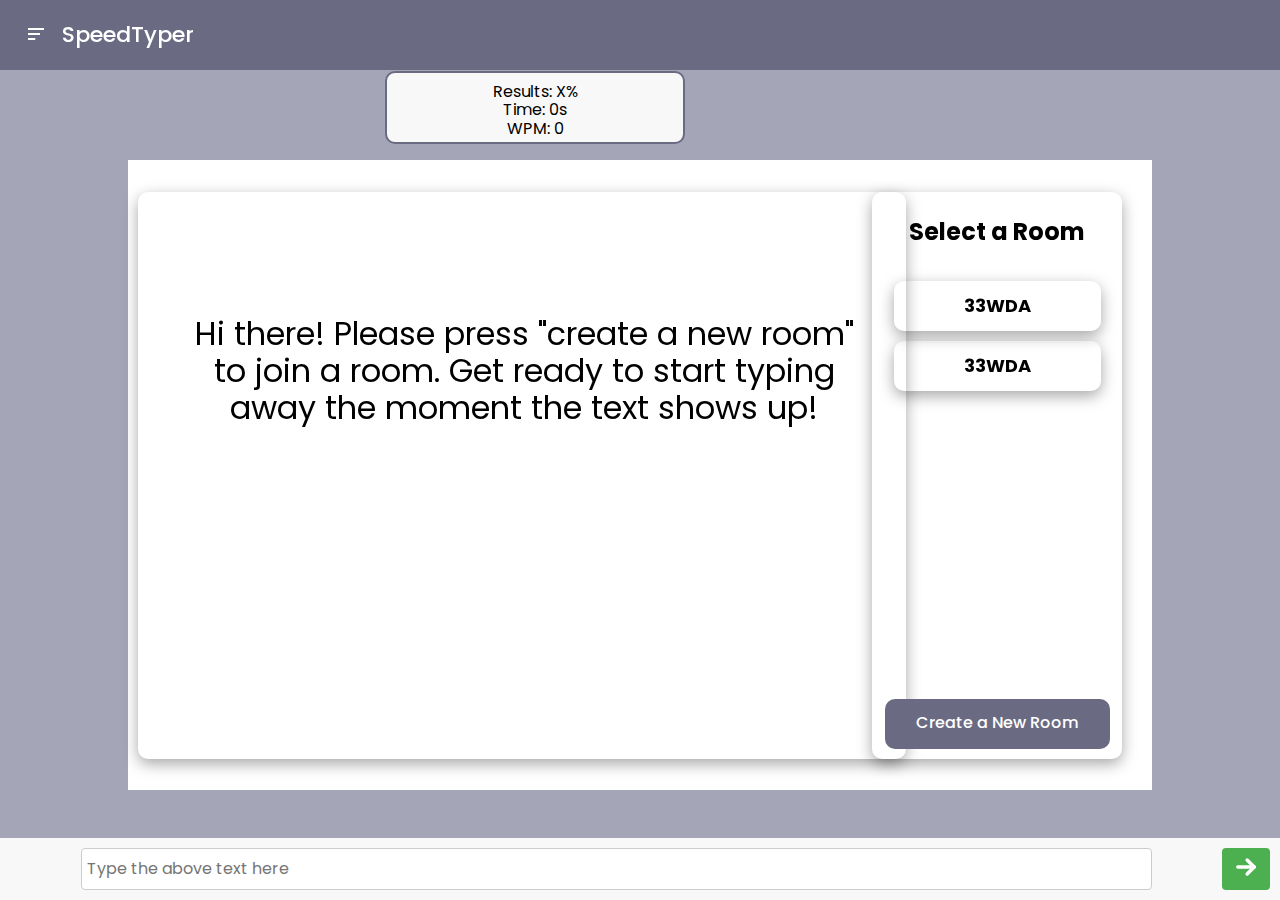
<file: src/main/webapp/index.html>
<!DOCTYPE html>
<html lang="en">
<head>
    <meta charset="utf-8">
    <title>Chat Server</title>
    <meta name="description" content="">
    <meta name="viewport" content="width=device-width, initial-scale=1">

    <meta property="og:title" content="">
    <meta property="og:type" content="">
    <meta property="og:url" content="">
    <meta property="og:image" content="">

    <link rel="stylesheet" href="css/normalize.css">
    <link rel="stylesheet" href="css/style.css">
    <link href='https://unpkg.com/boxicons@2.1.4/css/boxicons.min.css' rel='stylesheet'>

    <meta name="theme-color" content="#fafafa">
</head>
<body onload="getRooms()">
<nav>
    <div class="logo">
        <i class='bx bx-menu-alt-left menu-icon'></i>
        <span class="logo-name">SpeedTyper</span>
    </div>
    <div class="sidebar">
        <div class="logo">
            <i class='bx bx-menu-alt-left menu-icon'></i>
            <span class="logo-name">SpeedTyper</span>
        </div>
        <div class="sidebar-content">
            <ul class="lists">
                <li class="list">
                    <a href="index.html" class="nav-link">
                        <i class='bx bx-home-alt icon'></i>
                        <span class="link">Homepage</span>
                    </a>
                </li>
                <li class="list">
                    <a href="about.html" class="nav-link">
                        <i class='bx bx-info-square icon' ></i>
                        <span class="link">About</span>
                    </a>
                </li>
            </ul>
        </div>
    </div>
</nav>
<div class="site-content">
    <div class="game-box">
        <div class="wordsWrapper">
            <div class="sentence" id="sentence">
                Hi there! Please press "create a new room" to join a room. Get ready to start
                typing away the moment the text shows up!
            </div>
        </div>
        <div class="room-list">
            <div class="room-title">
                <h1>Select a Room</h1>
            </div>
            <div class="rooms" id="rooms">
                <div class="room-card" title="click to join a room">33WDA</div>
                <div class="room-card" title="click to join a room">33WDA</div>
            </div>
            <div class="create-button-container">
                <button class="create-button" id="start-game" title="click to create a room">
                    Create a New Room
                </button>
            </div>
        </div>
    </div>
    <div class="results-container">
        <p id="results">Results: X%</p>
        <div id="timer-display">Time: 0s</div>
        <div id="wpm-display">WPM: 0</div>
    </div>
</div>
<section class="overlay"></section>

<script>
    const navBar = document.querySelector("nav"),
        menuBtns = document.querySelectorAll(".menu-icon"),
        overlay = document.querySelector(".overlay");

    menuBtns.forEach(menuBtn => {
        menuBtn.addEventListener("click", () => {
            navBar.classList.toggle("open")
        })
    })

    overlay.addEventListener("click", () => {
        navBar.classList.remove("open")
    })
</script>
<script src="js/main.js"></script>

<form id="user-input-container">
    <label for="input"></label>
    <input type="text" class="input" id="input" placeholder="Type the above text here">
    <button id="send-button" type="submit">
        <svg xmlns="http://www.w3.org/2000/svg" width="28" height="28"
             viewBox="0 0 24 24" stroke-width="3" stroke="currentColor" fill="none" stroke-linecap="round"
             stroke-linejoin="round">
            <path stroke="none" d="M0 0h24v24H0z" fill="none"></path>
            <path d="M5 12l14 0"></path>
            <path d="M13 18l6 -6"></path>
            <path d="M13 6l6 6"></path>
        </svg>
    </button>
</form>
</body>
</html>
</file>
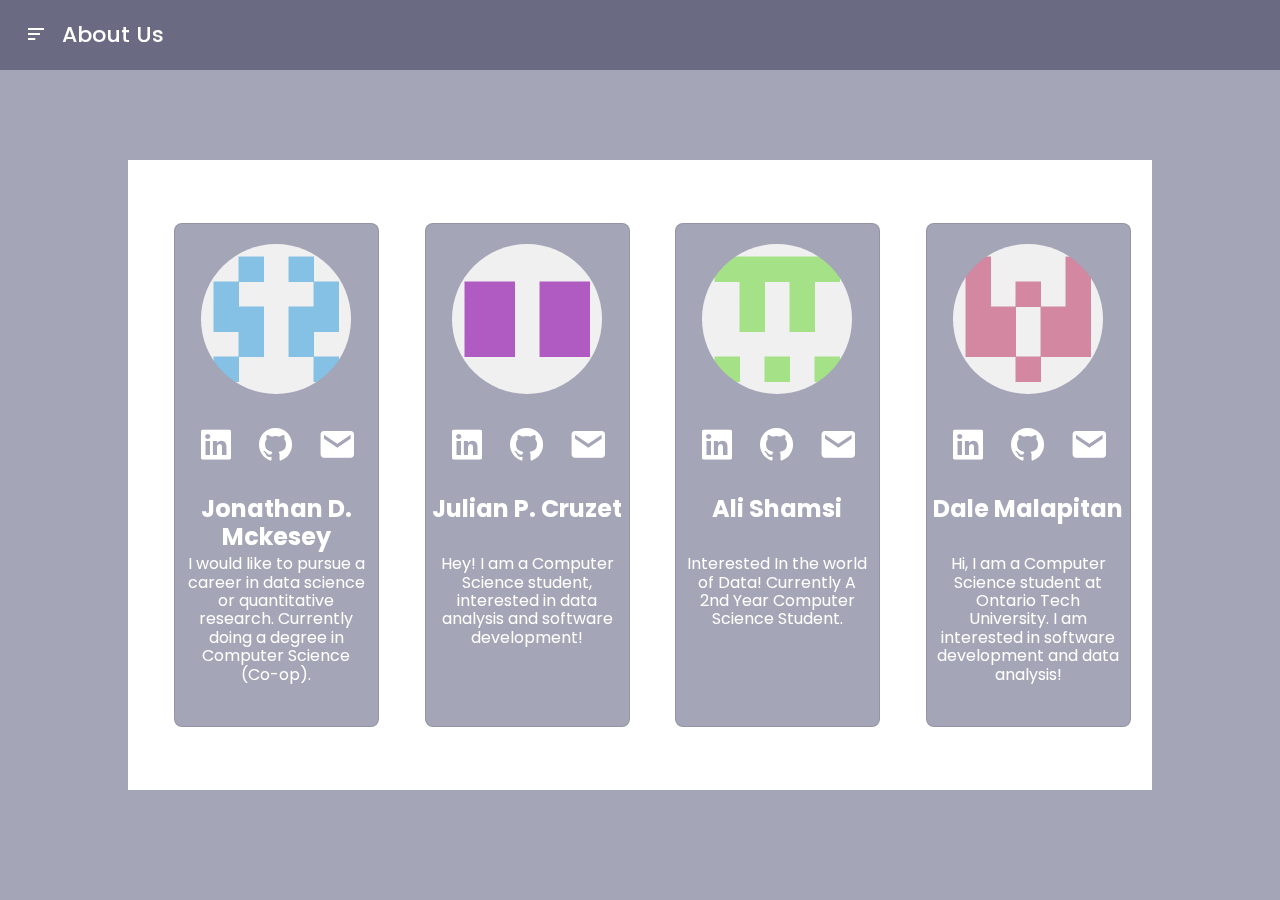
<file: src/main/webapp/about.html>
<!DOCTYPE html>
<html lang="en">
<head>
    <meta charset="utf-8">
    <title>Chat Server</title>
    <meta name="description" content="">
    <meta name="viewport" content="width=device-width, initial-scale=1">

    <meta property="og:title" content="">
    <meta property="og:type" content="">
    <meta property="og:url" content="">
    <meta property="og:image" content="">


    <link rel="stylesheet" href="css/normalize.css">
    <link rel="stylesheet" href="css/style.css">
    <link href='https://unpkg.com/boxicons@2.1.4/css/boxicons.min.css' rel='stylesheet'>


    <meta name="theme-color" content="#fafafa">
</head>
<body>
<nav>
    <div class="logo">
        <i class='bx bx-menu-alt-left menu-icon'></i>
        <span class="logo-name">About Us</span>
    </div>
    <div class="sidebar">
        <div class="logo">
            <i class='bx bx-menu-alt-left menu-icon'></i>
            <span class="logo-name">SpeedTyper</span>
        </div>
        <div class="sidebar-content">
            <ul class="lists">
                <li class="list">
                    <a href="index.html" class="nav-link">
                        <i class='bx bx-home-alt icon'></i>
                        <span class="link">Homepage</span>
                    </a>
                </li>
                <li class="list">
                    <a href="about.html" class="nav-link">
                        <i class='bx bx-info-square icon' ></i>
                        <span class="link">About</span>
                    </a>
                </li>
            </ul>
        </div>
    </div>
</nav>
<div class="site-content">
    <div class="contributor-card-container">
        <div class="contributor-card" title="Jonathan's card" data-tilt data-tilt-scale="1.05">
            <div class="profile-picture">
                <img src="img/jonathan-profile-picture.png" alt="jonathan">
            </div>
            <div class="socials">
                <i class='bx bxl-linkedin-square'></i>
                <i class='bx bxl-github'></i>
                <i class='bx bxs-envelope'></i>
            </div>
            <div class="name">
                <a href="https://github.com/JonathanMcKesey">Jonathan D. Mckesey</a>
            </div>
            <div class="description">
                I would like to pursue a career in data science or quantitative research.
                Currently doing a degree in Computer Science (Co-op).
            </div>
        </div>
        <div class="contributor-card" title="Julians's card" data-tilt data-tilt-scale="1.05">
            <div class="profile-picture">
                <img src="img/julian-profile-picture.png" alt="julian">
            </div>
            <div class="socials">
                <i class='bx bxl-linkedin-square'></i>
                <i class='bx bxl-github' ></i>
                <i class='bx bxs-envelope' ></i>
            </div>
            <div class="name">
                <a href="https://github.com/JulianCruzet">Julian P. Cruzet</a>
            </div>
            <div class="description">
                Hey! I am a Computer Science student, interested
                in data analysis and software development!
            </div>
        </div>
        <div class="contributor-card" title="Ali's Card" data-tilt data-tilt-scale="1.05">
            <div class="profile-picture">
                <img src="img/ali-profile-picture.png" alt="ali">
            </div>
            <div class="socials">
                <i class='bx bxl-linkedin-square'></i>
                <i class='bx bxl-github' ></i>
                <i class='bx bxs-envelope' ></i>
            </div>
            <div class="name">
                <a href="https://github.com/shambo2">Ali Shamsi</a>
            </div>
            <div class="description">
                Interested In the world of Data!
                Currently A 2nd Year Computer Science Student.
            </div>
        </div>
        <div class="contributor-card" title="Dale's card" data-tilt data-tilt-scale="1.05">
            <div class="profile-picture">
                <img src="img/dale-profile-picture.png" alt="dale">
            </div>
            <div class="socials">
                <a href="https://www.linkedin.com/in/dale-malapitan/">
                    <i class='bx bxl-linkedin-square'></i>
                </a>
                <a href="https://github.com/dalemalapitan">
                    <i class='bx bxl-github'></i>
                </a>
                <a href="mailto:dale.malapitan@ontariotechu.net">
                    <i class='bx bxs-envelope'></i>
                </a>
            </div>
            <div class="name">
                <a href="https://github.com/DaleMalapitan">Dale Malapitan</a>
            </div>
            <div class="description">
                Hi, I am a Computer Science student at Ontario Tech University.
                I am interested in software development and data analysis!
            </div>
        </div>
    </div>
</div>
<section class="overlay"></section>

<script>
    const navBar = document.querySelector("nav"),
        menuBtns = document.querySelectorAll(".menu-icon"),
        overlay = document.querySelector(".overlay");

    menuBtns.forEach(menuBtn => {
        menuBtn.addEventListener("click", () => {
            navBar.classList.toggle("open")
        })
    })

    overlay.addEventListener("click", () => {
        navBar.classList.remove("open")
    })
</script>
<script src="js/vanilla-tilt.js"></script>
</body>
</html>
</file>
<file: src/main/webapp/css/style.css>
/* Google fonts Poppins*/
@import url('https://fonts.googleapis.com/css2?family=Kanit:wght@500&family=Poppins:ital,wght@0,100;0,200;0,300;0,400;0,500;0,600;0,700;0,800;0,900;1,100;1,200;1,300;1,400;1,500;1,600;1,700;1,800;1,900&display=swap');

* {
    margin: 0;
    padding: 0;
    box-sizing: border-box;
    font-family: "Poppins", sans-serif;
}

body {
    min-height: 100%;
    background: #a4a5b6;
}

nav {
    position: fixed;
    top: 0;
    left: 0;
    height: 70px;
    width: 100%;
    display: flex;
    align-items: center;
    background: #6A6B83;
    box-shadow: 0 0 1px rgba(122, 122, 122, 0.1);
}

nav .logo {
    display: flex;
    align-items: center;
    margin: 0 24px;
}

.logo .menu-icon {
    color: #fff;
    font-size: 24px;
    margin-right: 14px;
    cursor: pointer;
}

.logo .logo-name {
    color: #fff;
    font-size: 22px;
    font-weight: 500;
}

nav .sidebar {
    position: fixed;
    top: 0;
    left: -100%;
    height: 100%;
    width: 260px;
    padding: 20px 0;
    background-color: #6A6B83;
    box-shadow: 0 5px 10px rgba(63, 63, 63, 0.1);
    transition: all 0.4s ease;
}

nav.open .sidebar {
    left: 0;
}

.sidebar .sidebar-content {
    padding: 30px 16px;
}

.sidebar-content .list {
    list-style: none;
}

.list .nav-link {
    display: flex;
    align-items: center;
    padding: 14px 12px;
    border-radius: 8px;
    text-decoration: none;
}

.nav-link:hover {
    background-color: #fff;
}

.nav-link .icon{
    margin-right: 14px;
    font-size: 20px;
    color: #fff;
}

.nav-link .link {
    font-size: 16px;
    color: #fff;
    font-weight: 400;
}

.nav-link:hover .icon,
.nav-link:hover .link{
    color: #6A6B83;
}
.overlay{
    position: fixed;
    top: 0;
    left: -100%;
    height: 1000vh;
    width: 100%;
    pointer-events: none;
    transition: all 0.4s ease;
    background: rgba(0, 0, 0, 0.3);
}

nav.open ~ .overlay {
    opacity: 1;
    left: 260px;
    pointer-events: auto;
}

.site-content {
    position: fixed;
    top: 70px;
    height: 100%;
    width: 100%;
    z-index: -1;
}

.game-box {
    position: relative;
    display: flex;
    top: 10%;
    margin: auto;
    justify-self: center;
    align-items: center;
    background-color: white;
    height: 70%;
    width: 80%;
}

.wordsWrapper {
    position: absolute;
    justify-content: center;
    width: 75%;
    height: 90%;
    margin: 10px;
    padding: 10px;
    border-radius: 10px;
    box-shadow: rgba(0, 0, 0, 0.35) 0 5px 15px;
}

.wordsWrapper .sentence {
    font-family: Poppins, sans-serif;
    font-size: 200%;
    display: flex;
    position: absolute;
    width: 98%;
    height: 60%;
    text-align: center;
    justify-content: center;
    align-items: center;
    justify-items: center;
    padding: 30px;
}

.game-box .room-list {
    position: absolute;
    margin: 10px;
    right: 20px;
    border-radius: 10px;
    height: 90%;
    width: 250px;
    box-shadow: rgba(0, 0, 0, 0.35) 0 5px 15px;
}

.room-list .create-button-container {
    display: flex;
    position: absolute;
    height: 70px;
    width: 100%;
    bottom: 0;
    left: 50%;
    transform: translateX(-50%);
    padding: 10px 0;
    justify-content: center;
    align-items: center;
}

.room-list .create-button {
    position: absolute;
    background-color: #6A6B83;
    font-family: Poppins, sans-serif;
    color: #fff;
    font-weight: 500;
    height: 50px;
    width: 90%;
    border-radius: 10px;
    border: #A4A5B6;
    transition: all 0.3s ease-in-out;
}

.room-list .create-button:hover {
    transform: scale(1.05);
}

.room-list .room-title {
    font-family: Poppins, sans-serif;
    font-size: 12px;
    padding: 10px;
    text-align: center;
}

.rooms {
    padding: 10px;
    height: 75%;
    width: 100%;
    display: flex;
    flex-direction: column;
    align-items: center;
}

.rooms .room-card {
    display: flex;
    align-items: center;
    justify-content: center;
    font-family: Poppins, sans-serif;
    text-align: center;
    padding: 5px;
    width: 90%;
    height: 50px;
    border-radius: 10px;
    font-size: 18px;
    font-weight: 700;
    justify-items: center;
    margin-bottom: 10px;
    box-shadow: rgba(0, 0, 0, 0.35) 0 5px 15px;
    transition: all 0.3s ease-in-out;
}

.rooms .room-card:hover {
    transform: scale(1.05);
}

.contributor-card-container {
    position: relative;
    justify-content: space-evenly;
    display: flex;
    top: 10%;
    margin: auto;
    justify-self: center;
    align-items: center;
    background-color: white;
    height: 70%;
    width: 80%;
}

.contributor-card {
    background-color: #A4A5B6;
    border: 1.5px solid rgba(0, 0, 0, 0.1);
    color: #fff;
    height: 80%;
    width: 20%;
    margin-left: 25px;
    border-radius: 8px;
    align-items: center; /* This centers the children horizontally */
    text-align: center;  /* This centers the text content */
}

.contributor-card a {
    color: white;
    text-decoration: none;
    transition: all 0.3s ease-in-out;
}

.contributor-card a:hover {
    transform: scale(1.05);
}

.contributor-card .profile-picture{
    height: 30%;
    width: 100%;
    margin-top: 20px;
}

.profile-picture img{
    width: 150px;
    height: 150px;
    border-radius: 50%;
}

.contributor-card .socials {
    display: flex;
    justify-content: space-evenly;
    padding-top: 30px;
    font-size: 40px;
    width: 100%;
    height: 20%;
}

.contributor-card .name {
    display: flex;
    position: relative;
    justify-content: center;
    font-family: Poppins, sans-serif;
    font-weight: 700;
    font-size: 150%;
    text-align: center;
    width: 100%;
    height: 10%;
}

.contributor-card .description {
    width: 100%;
    height: 40%;
    /*font-size: 100%;*/
    font-size: medium;
    padding: 10px;
    justify-content: center;
    text-align: center;
}

#user-input-container {
    position: fixed;
    bottom: 0;
    width: 100%;
    background-color: #f8f8f8;
    padding: 10px;
    box-sizing: border-box;
    display: flex;
    justify-content: space-between;
}

#input {
    width: 85%;
    padding: 5px;
    border: 1px solid #ccc;
    border-radius: 4px;
}

#send-button {
    background-color: #4CAF50;
    color: white;
    padding: 5px 10px;
    border: none;
    border-radius: 4px;
    cursor: pointer;
}
.results-container {
    position: absolute;
    top: 1px; /* Adjust the distance from the top */
    left: 50%;
    transform: translate(-85%, 0);
    text-align: center;
    width: 300px; /* Adjust width as needed */
    height: 73px; /* Adjust height as needed */
    padding: 10px; /* Adjust padding as needed */
    border: 2px solid #6A6B83; /* Adjust border properties as needed */
    border-radius: 10px; /* Add border radius for rounded corners */
    background-color: #f8f8f8; /* Adjust background color as needed */
}
</file>
